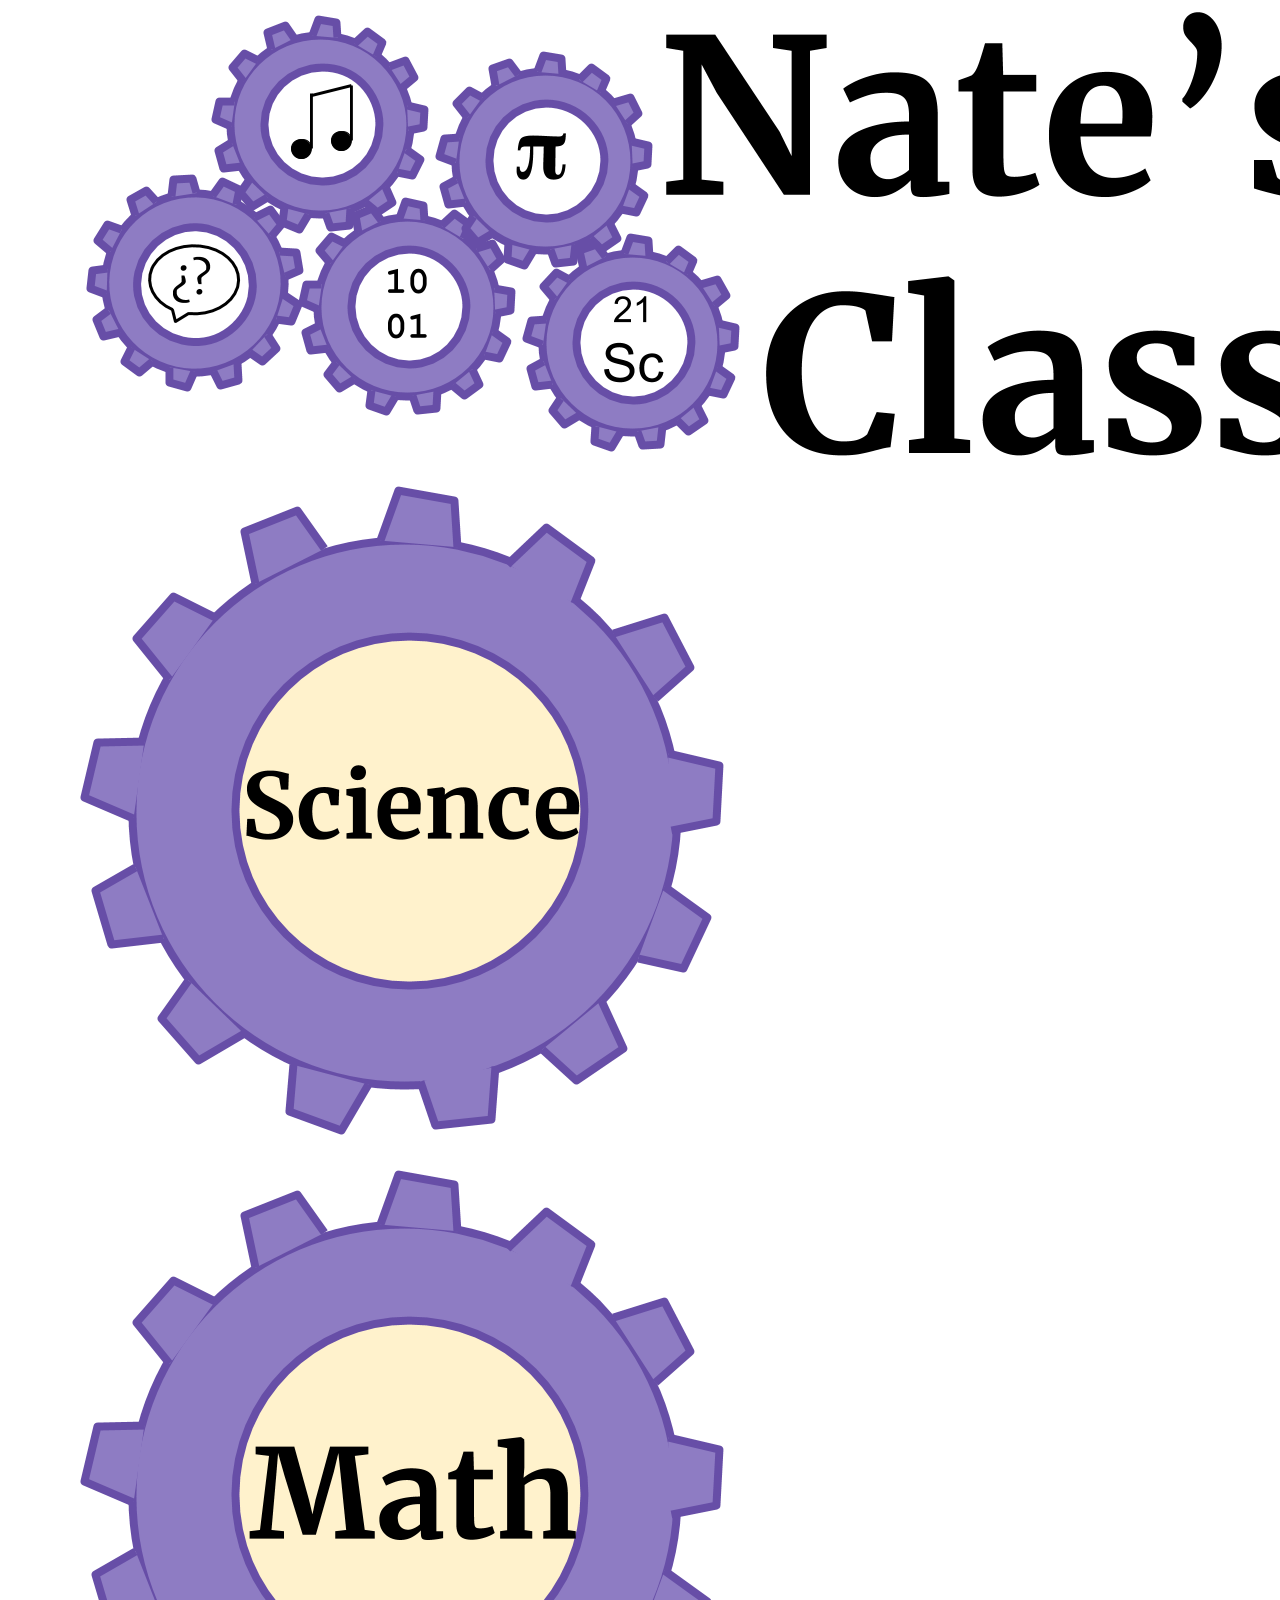
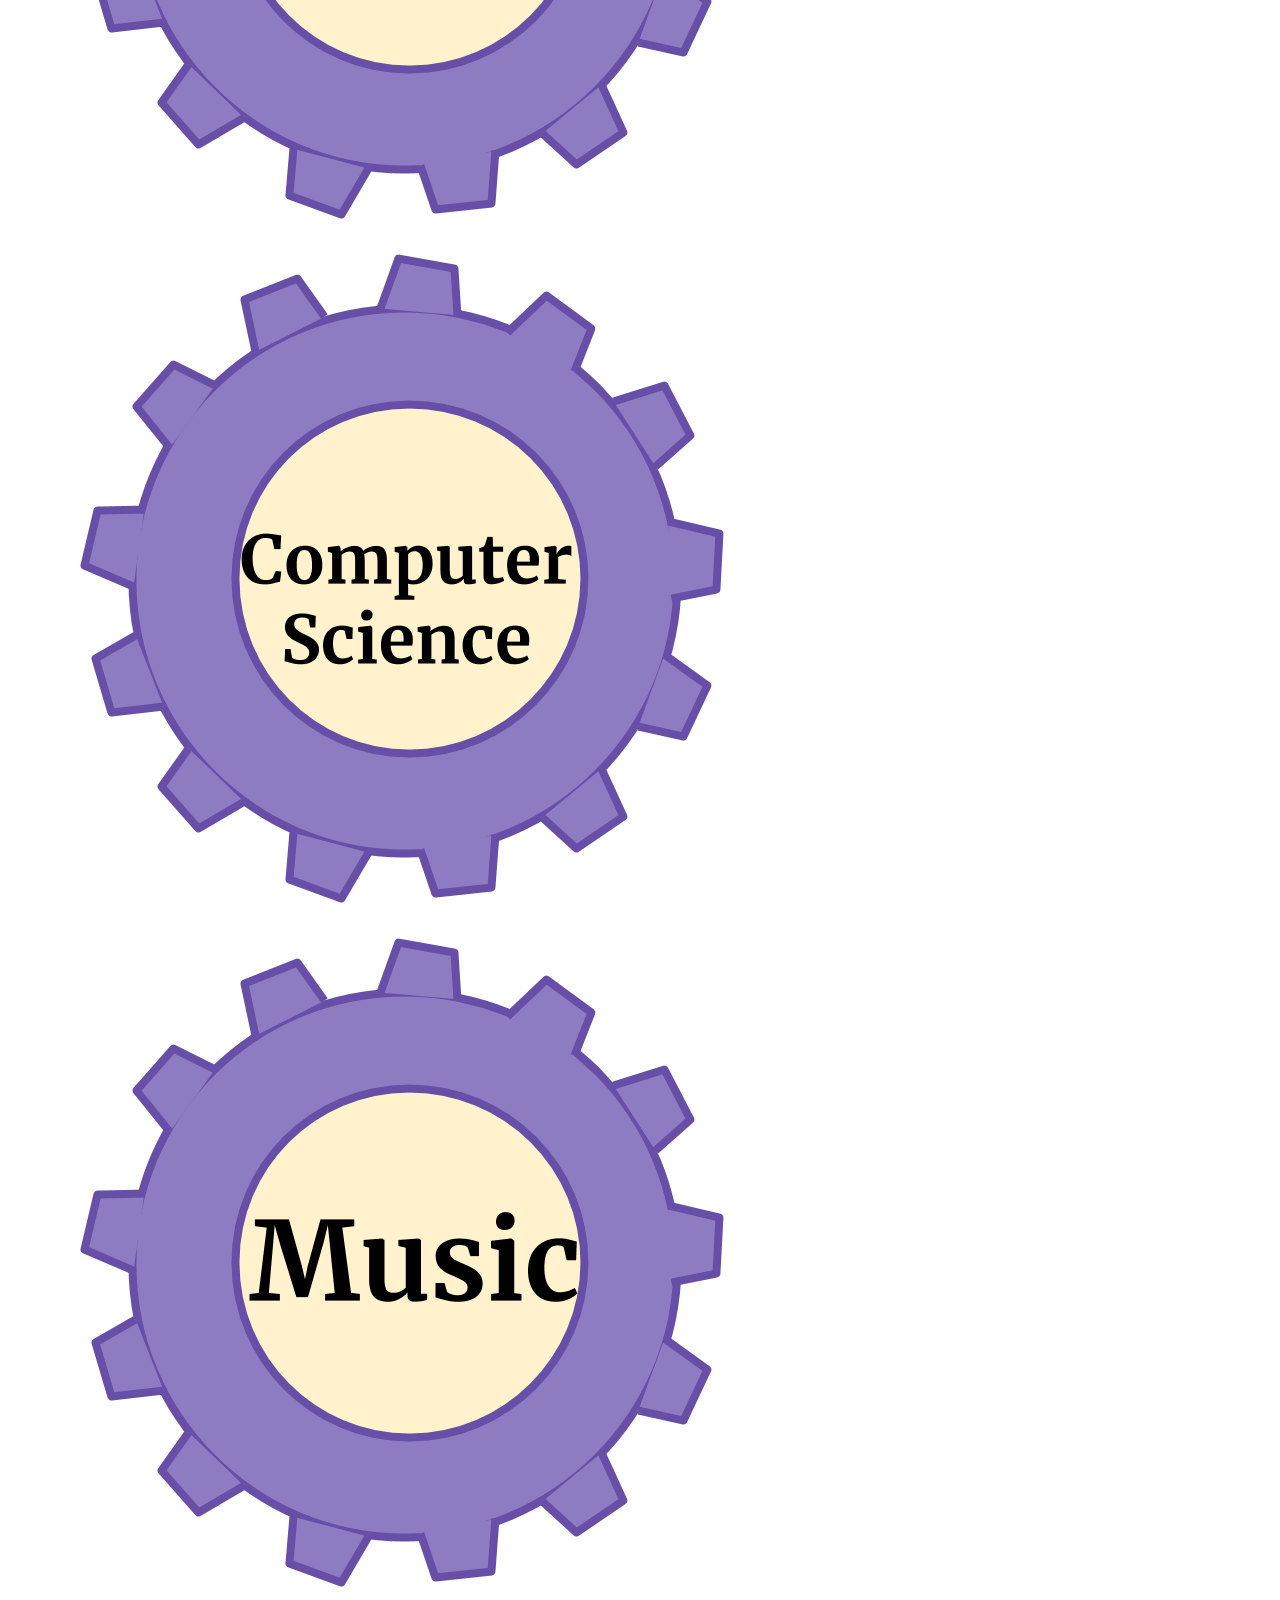
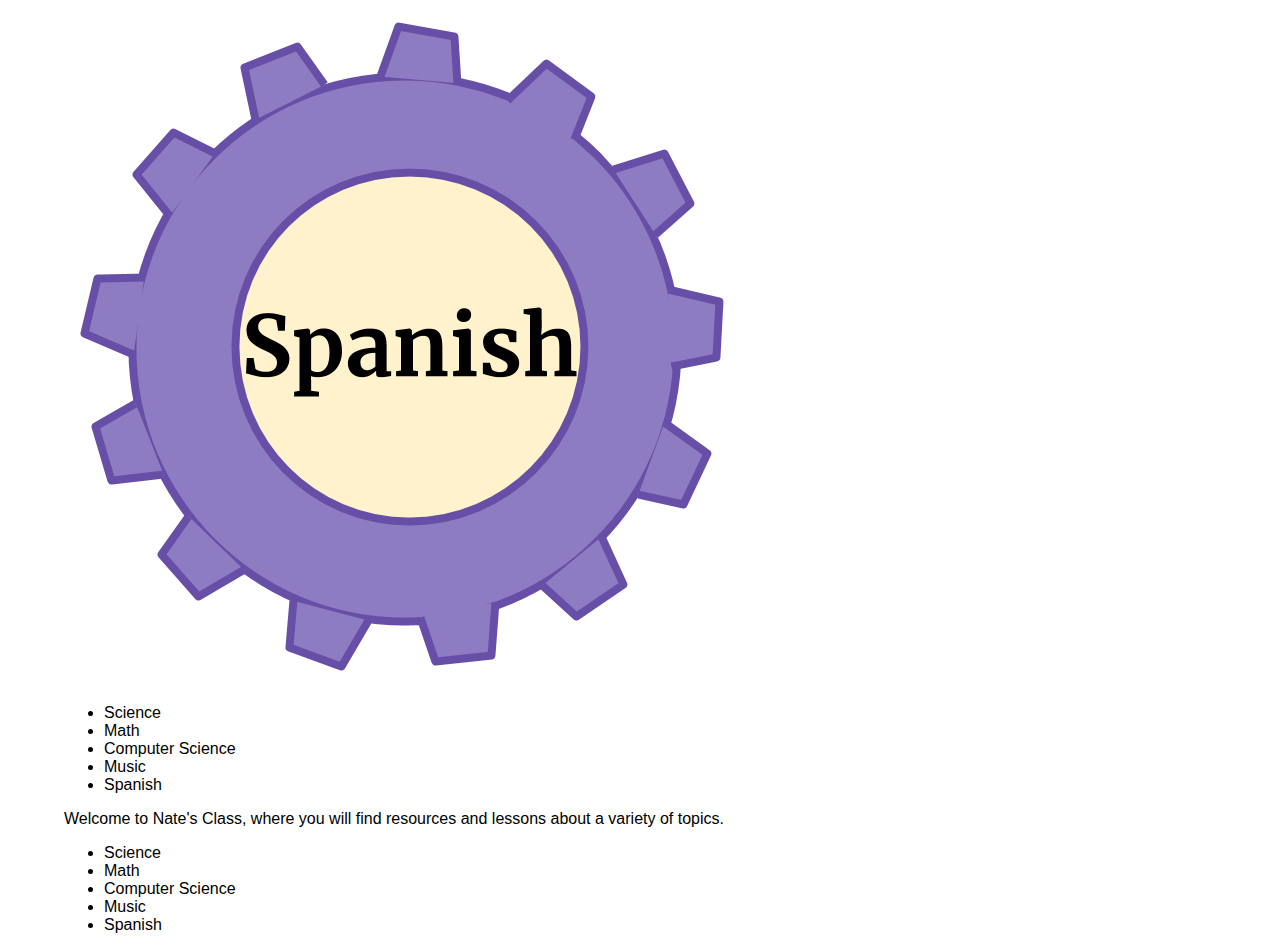
<file: index.html>
<!DOCTYPE html>
<html>
<head>
	<title>Nate's Class</title>
	<meta name="author" content="Nate Moore">
	
	<meta charset="UTF-8">
	<meta name="description" content="Lesson ideas inspired by the web">
	<meta name="keywords" content="teaching,school,education,lessons">
	<meta name="viewport" content="width=device-width, initial-scale=1.0">
	
	<link rel="stylesheet" type="text/css" href="css/main.css">
</head>
<body>
	<div id="container">
		<header>
			<div id="title">
			<img src="Images/ncLogo.png" />
			</div>
			<nav id="gearnav">
				<a href="science.html"><img class="gear" src="Images/sciLogo.png" alt="Science"/></a>
				<a href="math.html"><img class="gear" src="Images/mathLogo.png" alt="Math"/></a>
				<a href="comp.html"><img class="gear" src="Images/compLogo.png" alt="Computer Science"/></a>
				<a href="music.html"><img class="gear" src="Images/musicLogo.png" alt="Music"/></a>
				<a href="esp.html"><img class="gear" src="Images/espLogo.png" alt="Spanish"/></a>
				<ul id="minimenu">
					<li class="navword"><a href="science.html">Science</a></li>
					<li class="navword"><a href="math.html">Math</a></li>
					<li class="navword"><a href="comp.html">Computer Science</a></li>
					<li class="navword"><a href="music.html">Music</a></li>
					<li class="navword"><a href="esp.html">Spanish</a></li>
				</ul>
			</nav>
		</header>
		<div id="mainpage">
			<p>Welcome to Nate's Class, where you will find resources and lessons about a variety of topics.
				<ul id="topics"><a href="science.html"><li>Science</li></a>
				<a href="math.html"><li>Math</li></a>
				<a href="comp.html"><li>Computer Science</li></a>
				<a href="music.html"><li>Music</li></a>
				<a href="esp.html"><li>Spanish</li></a></ul>
			</p>
		</div>
	</div>
</body>
</html>
</file>
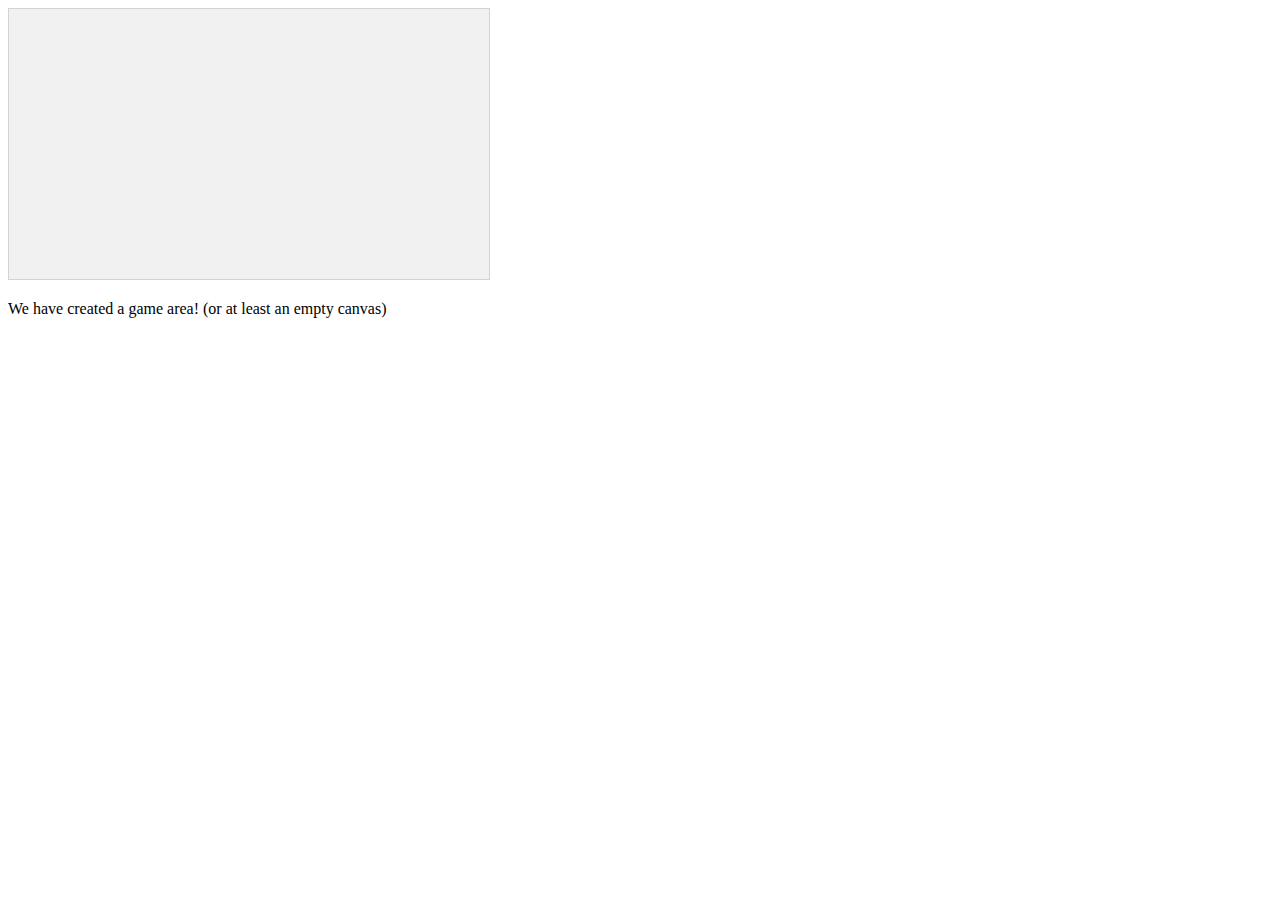
<file: Demos/firstgame.html>
<!DOCTYPE html>

<!-- Based on the tutorial at: https://www.w3schools.com/graphics/game_canvas.asp -->

<html>
<head>
<meta name="viewport" content="width=device-width, initial-scale=1.0"/>
<style>
canvas {
    border: 1px solid #d3d3d3;
    background-color: #f1f1f1;
}
</style>
</head>
<body onload="startGame()">
<script>

function startGame() {
    myGameArea.start();
}

var myGameArea = {
    canvas : document.createElement("canvas"),
    start : function() {
        this.canvas.width = 480;
        this.canvas.height = 270;
        this.context = this.canvas.getContext("2d");
        document.body.insertBefore(this.canvas, document.body.childNodes[0]);
    }
}

</script>

<p>We have created a game area! (or at least an empty canvas)</p>

</body>
</html>
</file>
<file: css/main.css>
/*
light purple color #8e7cc3
dark purple color #674ea7
*/

/*Page layout*/
body {
	margin-right:5%;
	margin-left:5%;
	font-family:sans-serif;
}

h1,h2,h3,h4,h5,h6 {
	font-weight:normal;
}

h1 {
	text-align:center;
}

a {
	text-decoration:none;
	color:#000000;
}

a:hover {
	cursor:pointer;
	color:#674ea7;
}

a:active {
	color:#8e7cc3;
}

a:visited {
	color:#808080;
}

/*Header*/
header {
	margin:auto;
	width:100%
}

.topnav {
	background-color:#FFFFFF;
	width:100%;
	overflow:auto;
	display:flex;
	justify-content:space-between;
	align-items:flex-end;
	font-size:1em;
	color:#999999;
	border-bottom:1px solid #999999;
	font-family:'Orbitron',sans-serif;

}

.topnavimg {
	width:200px;
}

.ncicon {
	width:100%;
}

.topnav a {
	width:17%;
	height:100%;
	text-align:center;
	display:inline;
}

.topnav a:hover {
	border-bottom:3px solid #999999AA;	
}

#mobileicon {
	display:hidden;
}

/*Links Sections*/
.links ul {
	list-style-type:none;
	margin:0;
	padding:0;
}

.links li {
	width:100%;
	border-bottom:1px solid black;

}

/*Footer*/

footer {
	color:#FFFFFF;
	background-color:#999999;
	width:100%;
	height:100px;
	text-align:center;
	font-family:'Orbitron',sans-serif;
	font-size:.75em;
}

.footermid {
	width:50%;
}

.footerleft {
	padding:5px;
}

.footerright {
	padding:5px;
}

/*Collapsible menus*/
.collapsible {
}

.collapsible:hover {
	color:#674ea7;
	cursor:pointer;
}

.content {
	padding:0 18px;
	overflow: hidden;
	background-color:grey;
	max-height: 0;
	transition: max-height 0.2s ease-out;
}

/*Old plus minus button
 .collapsible:after {
	content:'\02795';
	font-size:1em;
	color:black;
	margin-left:5px;
}

.collapsible:hover {
	background-color:grey;
}

.active:after {
	content:'\2796';
}*/

/*Media Queries*/
@media only screen and (max-width: 500px); {
	#mobileicon{display:block;}
	#desktopicon{display:hidden;}
}

@media only screen and (max-width: 900px) {
	.gear {display:none;}
	.navword {display:inline-block; padding:1em; background:#8e7cc3; color:#ffffff;}
	.navword a {color:#ffffff;}
}

@media only screen and (max-width: 500px) and (orientation: landscape) {
	#title{float:left;}
	#nav{float:left;}
}

@media only print {

}
</file>
